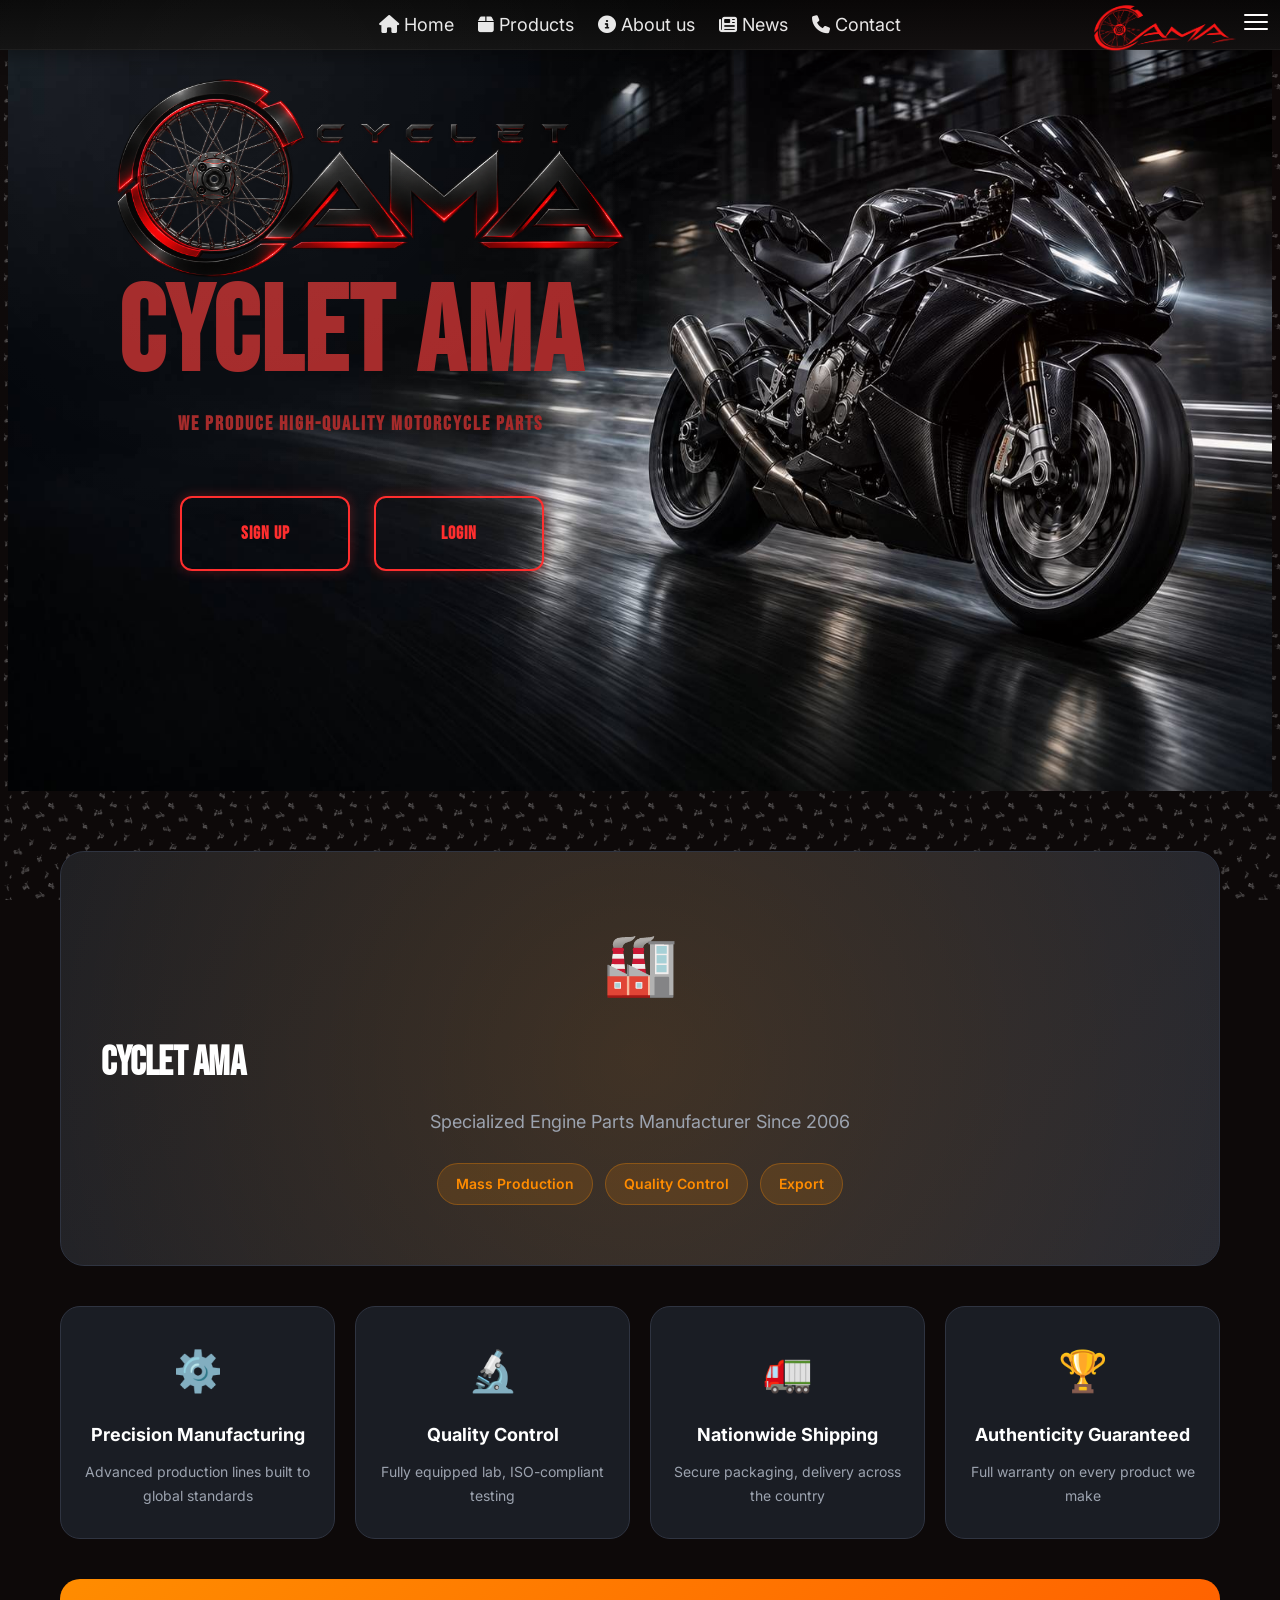
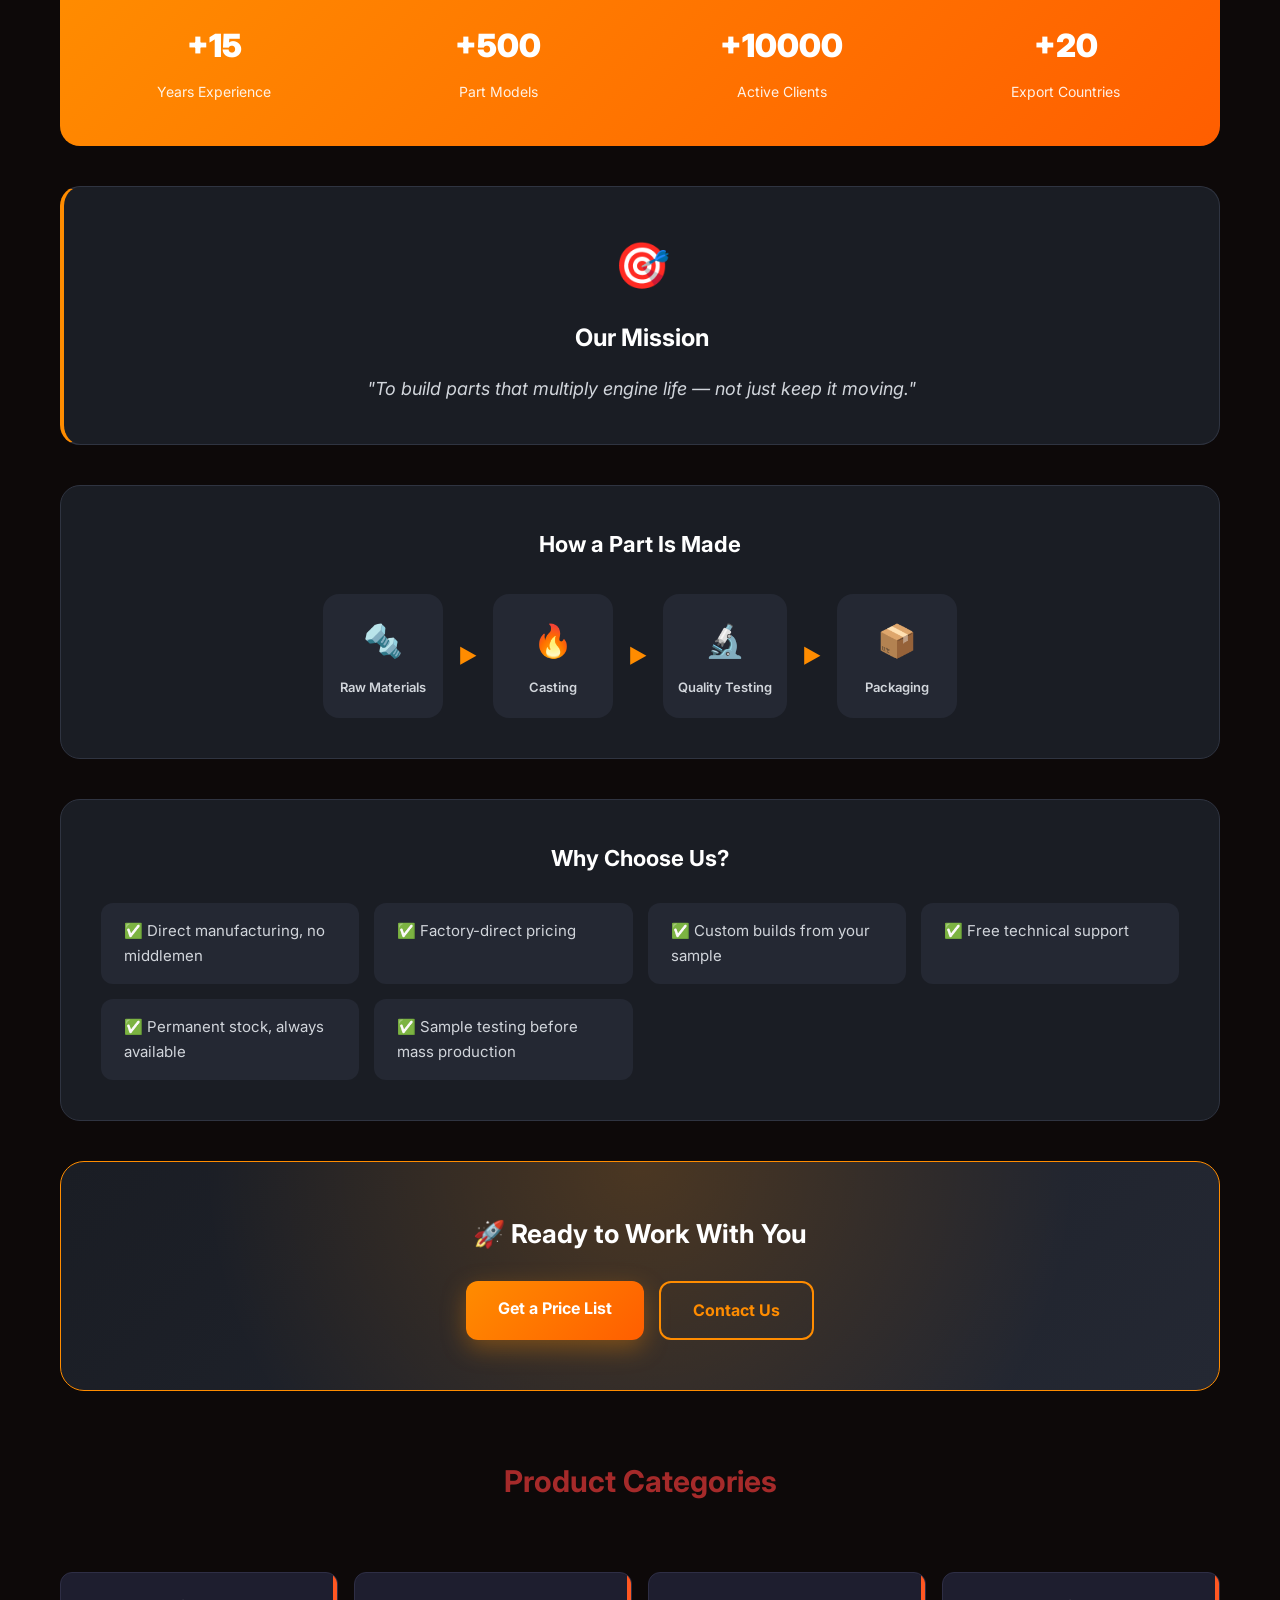
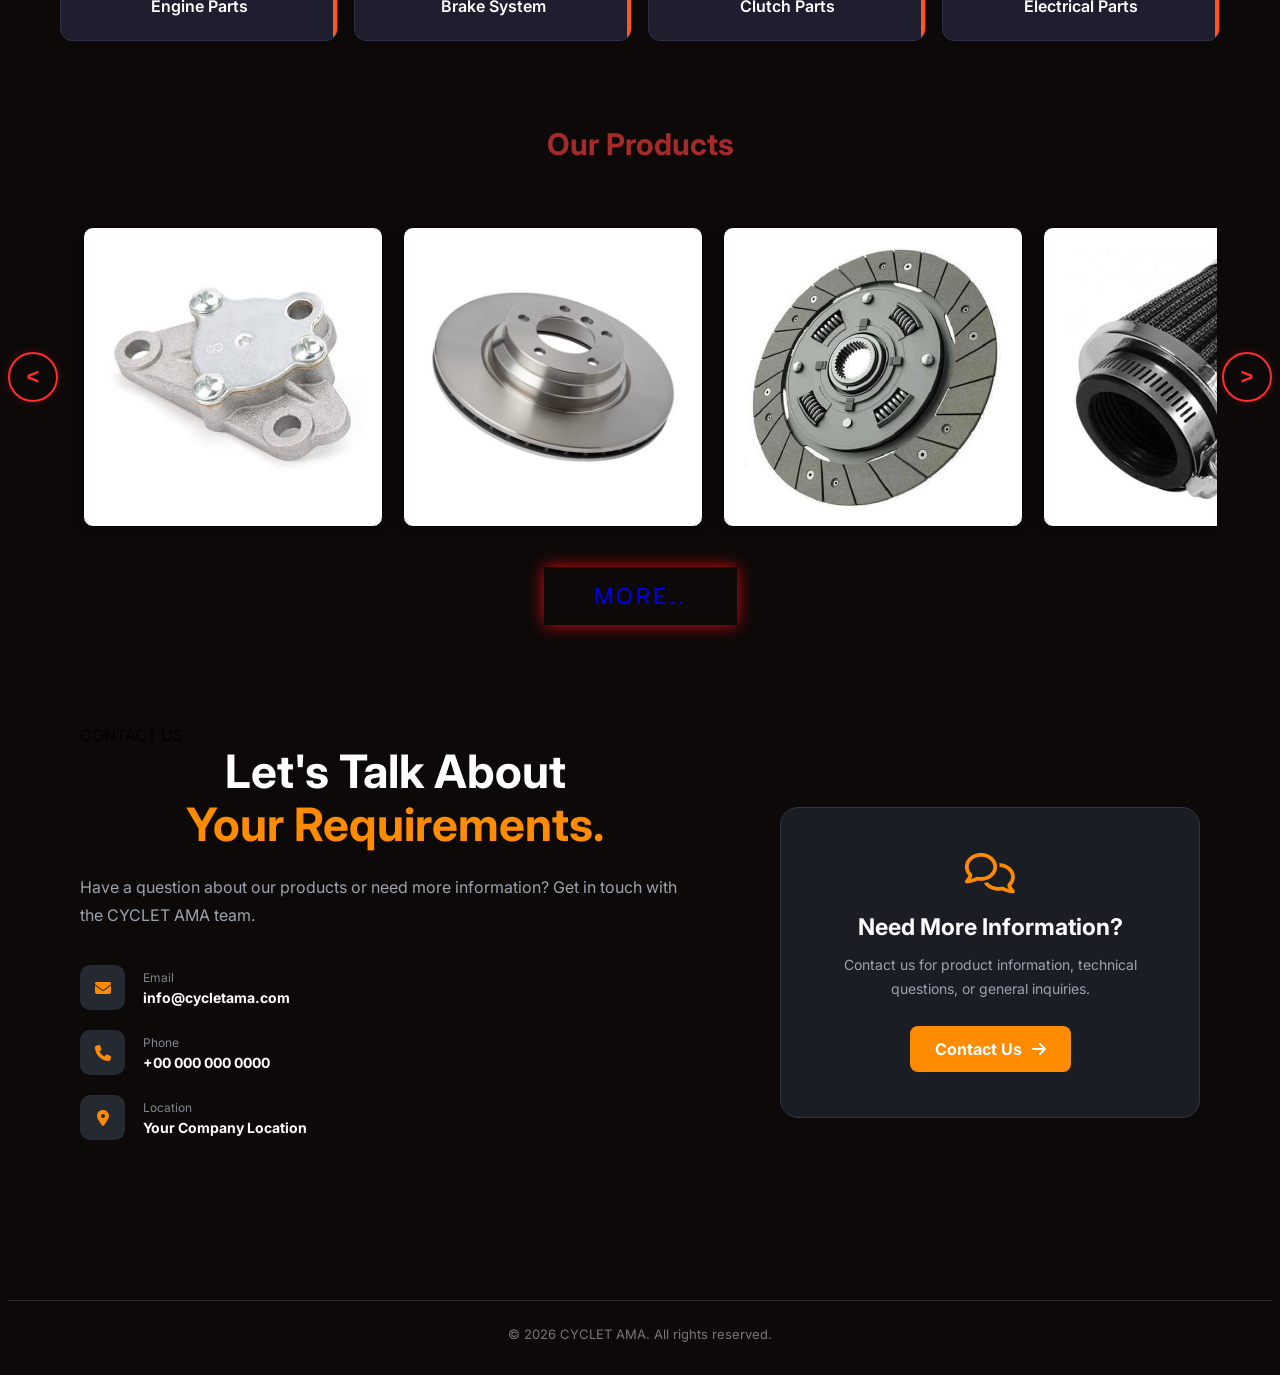
<file: index.html>
<!DOCTYPE html>
<html>

<head>
    <title>My Company</title>

    <link href="https://fonts.googleapis.com/css2?family=Bebas+Neue&family=Inter:wght@400;700&display=swap"
        rel="stylesheet">
    <link href="https://api.fontshare.com/v2/css?f[]=satoshi@400,700&display=swap" rel="stylesheet">
    <link rel="stylesheet" href="https://cdnjs.cloudflare.com/ajax/libs/font-awesome/6.5.2/css/all.min.css">
    <link rel="stylesheet" href="CSS/style.css">
    <link rel="stylesheet" href="CSS/Navbar.css">
    <link rel="stylesheet" href="CSS/categories.css">
    <link rel="stylesheet" href="CSS/buttons.css">
    <link rel="stylesheet" href="CSS/header.css">
    <link rel="stylesheet" href="CSS/product-card.css">
    <link rel="stylesheet" href="CSS/about.css">
    <link rel="stylesheet" href="CSS/main-buttons.css">
    <link rel="stylesheet" href="CSS/contact.css">
    <link rel="stylesheet" href="CSS/footer.css">
    <link rel="stylesheet" href="CSS/accountDrawer.css">



</head>


<body>

    <button class="open-account" id="openAccount">
        <span></span>
        <span></span>
        <span></span>
    </button>
    <div class="account-overlay" id="accountOverlay"></div>

    <div class="account-drawer" id="accountDrawer">
        <button class="account-close" id="accountClose">X</button>
        <h2>My Account</h2>
        <div class="account-menu">
            <a href="#">
                <i class="fa-solid fa-user"></i>
                User Information

            </a>
            <a href="#">
                <i class="fa-solid fa-box"></i>
                Order Tracking

            </a>
            <a href="#">
                <i class="fa-solid fa-star"></i>
                Submit a Review

            </a>
            <a href="#">
                <i class="fa-solid fa-file-lines"></i>
                My Requests

            </a>
            <a href="#">
                <i class="fa-solid fa-gear"></i>
                Settings

            </a>
        </div>

        <button class="account-logout">
            <i class="fa-solid fa-right-form-bracket"></i>
            Log Out
        </button>

    </div>

    <header>
        <nav class="navbar">

            <div class="links">
                <a href="#">
                    <i class="fa-solid fa-house"></i>
                    Home</a>
                <a href="#products">
                    <i class="fa-solid fa-box"></i>
                    Products</a>
                <a href="#about">
                    <i class="fa-solid fa-circle-info"></i>
                    About us</a>
                <a href="#news">
                    <i class="fa-solid fa-newspaper"></i>
                    News</a>
                <a href="#contact">
                    <i class="fa-solid fa-phone"></i>
                    Contact</a>

            </div>


            <img src="assets/images/c-a.png" alt="arm">

        </nav>
        <div class="hero-content">
            <div class="image-box">
                <img id="logoImage" src="assets/images/CYCLET AMA.png" alt="logo">
            </div>
            <h1>
                <span>CYCLET AMA</span>
                <p class="hero-descroption">We produce high-quality Motorcycle parts</p>

            </h1>
            <div class="buttons">
                <button>Sign Up</button>
                <button>Login</button>
            </div>
        </div>


    </header>

    <main>
        <section id="about" class="about-section">
            <div class="hero-box">
                <div class="hero-icon">🏭</div>
                <h1>CYCLET AMA</h1>
                <p class="hero-sub">Specialized Engine Parts Manufacturer Since 2006</p>
                <div class="hero-tags">
                    <span>Mass Production</span>
                    <span>Quality Control</span>
                    <span>Export</span>
                </div>
            </div>

            <!-- ===== Feature Cards ===== -->
            <div class="features-grid">
                <div class="feature-card">
                    <div class="feature-icon">⚙️</div>
                    <h3>Precision Manufacturing</h3>
                    <p>Advanced production lines built to global standards</p>
                </div>
                <div class="feature-card">
                    <div class="feature-icon">🔬</div>
                    <h3>Quality Control</h3>
                    <p>Fully equipped lab, ISO-compliant testing</p>
                </div>
                <div class="feature-card">
                    <div class="feature-icon">🚛</div>
                    <h3>Nationwide Shipping</h3>
                    <p>Secure packaging, delivery across the country</p>
                </div>
                <div class="feature-card">
                    <div class="feature-icon">🏆</div>
                    <h3>Authenticity Guaranteed</h3>
                    <p>Full warranty on every product we make</p>
                </div>
            </div>

            <!-- ===== Stats Box ===== -->
            <div class="stats-box">
                <div class="stat-item">
                    <span class="stat-number">+15</span>
                    <span class="stat-label">Years Experience</span>
                </div>
                <div class="stat-item">
                    <span class="stat-number">+500</span>
                    <span class="stat-label">Part Models</span>
                </div>
                <div class="stat-item">
                    <span class="stat-number">+10000</span>
                    <span class="stat-label">Active Clients</span>
                </div>
                <div class="stat-item">
                    <span class="stat-number">+20</span>
                    <span class="stat-label">Export Countries</span>
                </div>
            </div>

            <!-- ===== Mission Box ===== -->
            <div class="mission-box">
                <div class="mission-icon">🎯</div>
                <h2>Our Mission</h2>
                <p>"To build parts that multiply engine life — not just keep it moving."</p>
            </div>

            <!-- ===== Production Process ===== -->
            <div class="process-box">
                <h2 class="process-title">How a Part Is Made</h2>
                <div class="process-flow">
                    <div class="process-step">
                        <div class="step-icon">🔩</div>
                        <span>Raw Materials</span>
                    </div>
                    <div class="process-arrow">▶</div>
                    <div class="process-step">
                        <div class="step-icon">🔥</div>
                        <span>Casting</span>
                    </div>
                    <div class="process-arrow">▶</div>
                    <div class="process-step">
                        <div class="step-icon">🔬</div>
                        <span>Quality Testing</span>
                    </div>
                    <div class="process-arrow">▶</div>
                    <div class="process-step">
                        <div class="step-icon">📦</div>
                        <span>Packaging</span>
                    </div>
                </div>
            </div>

            <!-- ===== Why Us ===== -->
            <div class="why-box">
                <h2>Why Choose Us?</h2>
                <div class="why-grid">
                    <div class="why-item">✅ Direct manufacturing, no middlemen</div>
                    <div class="why-item">✅ Factory-direct pricing</div>
                    <div class="why-item">✅ Custom builds from your sample</div>
                    <div class="why-item">✅ Free technical support</div>
                    <div class="why-item">✅ Permanent stock, always available</div>
                    <div class="why-item">✅ Sample testing before mass production</div>
                </div>
            </div>

            <!-- ===== CTA Box ===== -->
            <div class="cta-box">
                <h2>🚀 Ready to Work With You</h2>
                <div class="cta-buttons">
                    <a href="#" class="btn btn-primary">Get a Price List</a>
                    <a href="#" class="btn btn-outline">Contact Us</a>
                </div>
            </div>



            <h2>Product Categories</h2>
            <ul class="categories">
                <li>Engine Parts</li>
                <li>Brake System</li>
                <li>Clutch Parts</li>
                <li>Electrical Parts</li>
            </ul>

        </section>
        <section id="products" class="products-section">
            <h2 id="products">Our Products</h2>

            <div class="product-wrapper">
                <button id="prevButton">
                    <</button>
                        <div class="product-container">
                            <a href="pages/oil-pump.html" class="product-link">
                                <div class="product-card">
                                    <img src="assets/images/Oil Pump.jfif" alt="Oil Pump">
                                    <div class="product-overlay">
                                        <h3>Oil Pump</h3>
                                        <p>high quality motorcycle oil Pump.</p>
                                    </div>
                                </div>
                            </a>
                            <div class="product-card" name="brake-disk">
                                <img src="assets/images/Brake Disc.jfif" alt="Brake Disc">
                                <div class="product-overlay">
                                    <h3>Brake Disc</h3>
                                    <p>Durable brake disk for motorcycles.</p>
                                </div>
                            </div>
                            <div class="product-card" name="Cluch-Plate">
                                <img src="assets/images/Cluch Plate.webp" alt="Cluch Plate">
                                <div class="product-overlay">
                                    <h3>Clutch Plate</h3>
                                    <p>Reliable clutch plate for motorcycle engine</p>
                                </div>
                            </div>
                            <div class="product-card" name="Air-Filter">
                                <img src="assets/images/Air Filter.jfif" alt="Air Filter">
                                <div class="product-overlay">
                                    <h3>Air Filter</h3>
                                    <p>High quality Air Filter</p>
                                </div>
                            </div>
                            <div class="product-card">
                                <img src="assets/images/Piston.webp" alt="Air Filter">
                                <div class="product-overlay">
                                    <h3>Piston</h3>
                                    <p>Durable engine piston</p>
                                </div>
                            </div>
                            <div class="product-card">
                                <img src="assets/images/Brake Pad.jpg" alt="Air Filter">
                                <div class="product-overlay">
                                    <h3>Brake Pad</h3>
                                    <p>Reliable motorcycle brake pad.</p>
                                </div>
                            </div>
                        </div>
                        <button id="nextButton">></button>

            </div>

            <div class="more-wrapper">
                <a href="pages/products.html">
                    <button class="mainButtons">More..</button>
                </a>
            </div>


        </section>











    </main>

    <section id="contact" class="contact-section">

        <div class="contact-container">

            <div class="contact-info">

                <span class="section-label">CONTACT US</span>

                <h2>
                    Let's Talk About
                    <span>Your Requirements.</span>
                </h2>

                <p>
                    Have a question about our products or need more
                    information? Get in touch with the CYCLET AMA team.
                </p>

                <div class="contact-details">

                    <div class="contact-item">
                        <i class="fa-solid fa-envelope"></i>
                        <div>
                            <span>Email</span>
                            <strong>info@cycletama.com</strong>
                        </div>
                    </div>

                    <div class="contact-item">
                        <i class="fa-solid fa-phone"></i>
                        <div>
                            <span>Phone</span>
                            <strong>+00 000 000 0000</strong>
                        </div>
                    </div>

                    <div class="contact-item">
                        <i class="fa-solid fa-location-dot"></i>
                        <div>
                            <span>Location</span>
                            <strong>Your Company Location</strong>
                        </div>
                    </div>

                </div>

            </div>


            <div class="contact-action">

                <div class="contact-card">

                    <i class="fa-regular fa-comments"></i>

                    <h3>Need More Information?</h3>

                    <p>
                        Contact us for product information,
                        technical questions, or general inquiries.
                    </p>

                    <a href="contact.html" class="contact-button">
                        Contact Us
                        <i class="fa-solid fa-arrow-right"></i>
                    </a>

                </div>

            </div>

        </div>

    </section>

    <footer>
        <p>© 2026 CYCLET AMA. All rights reserved.</p>
    </footer>
    <script>
        const container = document.querySelector(".product-container");
        const nextButton = document.getElementById("nextButton");
        const prevButton = document.getElementById("prevButton");
        nextButton.addEventListener("click", function () {
            container.scrollLeft += 300;
        });
        prevButton.addEventListener("click", function () {
            container.scrollLeft -= 300;
        });

        const productCards = document.querySelectorAll(".product-card");
        productCards.forEach(function (card) {
            card.addEventListener("click", function () {
                const productName = card.querySelector("h3").textContent;
                console.log("Selected product: ", productName);
            });
        });

    </script>
    <script src="js/account-bar.js"></script>

</body>


</html>
</file>
<file: CSS/style.css>
* {
            box-sizing: border-box;
        }

        h1 {
            font-family: 'Bebas Neue', sans-serif;
            letter-spacing: 2px;
            font-size: 120px;
            text-align: left;
            padding-left: 0;
            margin-left: 0;
            color: brown;
        }

        .hero-descroption {
            font-size: 20px;
            text-align: center;
            margin-top: 5px;
            text-align: left;
            margin-left: 60px;
        }



        .hero-content {
            position: relative;
            width: 100%;
            max-width: 1200px;
            margin: 0 auto;
            overflow: hidden;
            top: -90px;
            padding: 30px;
            left: -20px;
        }





        h3 {
            font-size: 24px;
            margin-bottom: 10px;

        }

        body {
            font-family: 'Inter', sans-serif;
            background-color: rgb(13, 9, 9);
            position: relative;
        }

        body::after {
            content: "";
            position: fixed;
            inset: 0;

            background:
                radial-gradient(circle at 20% 10%,
                    rgba(255, 255, 255, 0.035),
                    transparent 35%),
                radial-gradient(circle at 80% 30%,
                    rgba(255, 0, 0, 0.025),
                    transparent 40%);

            pointer-events: none;
            z-index: 9990;
        }

        body::before {
            content: "";
            position: fixed;
            top: 0;
            left: 0;
            width: 100%;
            height: 100%;
            background-image: url('../assets/images/Motor2.png');
            background-repeat: repeat;
            background-size: 120px auto;
            opacity: 0.5;
            z-index: -1;
            pointer-events: none;

        }
</file>
<file: CSS/Navbar.css>
.navbar {
    display: flex;
    justify-content: center;
    gap: 30px;

    background: linear-gradient(
        180deg,
        #080808,
        #111111
    );

    padding: 15px;

    position: fixed;
    top: 0;
    left: 0;
    right: 0;

    z-index: 1000;

    height: 50px;
    align-items: center;

    width: 100%;
    box-sizing: border-box;

    border-bottom: 1px solid rgba(255, 255, 255, 0.08);

    box-shadow:
        0 4px 20px rgba(0, 0, 0, 0.45);
}


.navbar a {
    color: #e8e8e8;
    text-decoration: none;

    font-size: 18px;

    position: relative;
    top: -10px;

    margin: 10px;

    transition:
        color 0.25s ease,
        text-shadow 0.25s ease;
}


.navbar a:hover {
    color: #ff3b30;

    text-shadow:
        0 0 8px rgba(255, 59, 48, 0.35);
}


.navbar a::after {
    content: "";

    position: absolute;
    left: 0;
    bottom: -5px;

    width: 0;
    height: 2px;

    background: linear-gradient(
        90deg,
        #ff3b30,
        #ff6a00
    );

    box-shadow:
        0 0 6px rgba(255, 59, 48, 0.35);

    transition: 0.3s ease;
}


.navbar a:hover::after {
    width: 100%;
}


.navbar img {
    height: 100px;
    width: 200px;

    position: absolute;

    padding: 0;

    top: -20px;
    right: 20px;

    transition:
        filter 0.3s ease,
        transform 0.3s ease;
}


.navbar img:hover {
    filter:
        drop-shadow(0 0 8px rgba(255, 59, 48, 0.25));

    transform: translateY(-1px);
}


.navbar .links {
    position: relative;
    top: 10px;
}
</file>
<file: CSS/categories.css>
.categories {
  list-style: none;
  padding: 0;
  margin: 0;
  display: grid;
  grid-template-columns: repeat(auto-fit, minmax(200px, 1fr));
  gap: 16px;
}

.categories li {
  background: #1e1e2f;
  color: #fff;
  padding: 20px;
  border-radius: 12px;
  text-align: center;
  font-weight: 600;
  cursor: pointer;
  border: 1px solid #2e2e45;
  transition: all 0.3s ease;
  position: relative;
  overflow: hidden;
}

.categories li::before {
  content: "";
  position: absolute;
  top: 0;
  right: 0;
  width: 4px;
  height: 100%;
  background: #ff5722; 
  transition: width 0.3s ease;
}

.categories li:hover {
  background: #2a2a40;
  transform: translateY(-4px);
  box-shadow: 0 10px 20px rgba(255, 87, 34, 0.2);
}

.categories li:hover::before {
  width: 100%;
  opacity: 0.1;
}
</file>
<file: CSS/buttons.css>
.buttons {
  display: flex;
  justify-content: flex-start;
  gap: 24px;
  padding: 20px;
  
  
  
}

.buttons button {
  left:42px;
  top: -40px;
  width: 170px;
  height: 75px;
  font-size: 18px;
  font-weight: 600;
  letter-spacing: 1px;
  font-family: 'Bebas Neue', sans-serif;
  color: #ff2e2e;
  background: transparent;
  border: 2px solid #ff2e2e;
  border-radius: 12px;
  cursor: pointer;
  position: relative;
  overflow: hidden;
  transition: all 0.3s ease;
  box-shadow: 0 0 12px rgba(255, 46, 46, 0.3);
}


.buttons button::before {
  content: "";
  position: absolute;
  top: 0;
  left: -100%;
  width: 100%;
  height: 100%;
  background: linear-gradient(
    120deg,
    transparent,
    rgba(255, 255, 255, 0.35),
    transparent
  );
  transition: left 0.5s ease;
}

.buttons button:hover::before {
  left: 100%;
}

.buttons button:hover {
  background: #ff2e2e;
  color: #000;
  box-shadow: 0 0 25px rgba(255, 46, 46, 0.8),
              0 0 50px rgba(255, 46, 46, 0.4);
  transform: translateY(-3px);
}

.buttons button:active {
  transform: translateY(0);
  box-shadow: 0 0 10px rgba(255, 46, 46, 0.6);
}


.buttons button:focus-visible {
  outline: 2px solid #fff;
  outline-offset: 3px;
}
</file>
<file: CSS/header.css>
h2 {
    color: brown;
    font-size: 30px;
    text-align: center;
}

header {
    color: red;
    background-color: lightgray;
    text-align: center;
    font-family: inter;
    min-height: 500px;

    display: block;
    flex-direction: column;
    justify-content: center;
    align-items: flex-start;

    background-image: url(../assets/images/Main.png);
    background-size: 100% 100%;

    padding: 40px;
    padding-left: 100px;

    position: relative;
    overflow: hidden;

    background-position: 55% center;
}


header h1 {
    margin-top: 0;
}


#products {
    scroll-margin-top: 80px;
}


.image-box img {
    width: min(550px, 90vw);
    height: auto;

    display: block;
    position: relative;

    top: 50px;
    right: 40px;
}


.image-box:hover {
    filter: brightness(1.1) drop-shadow(0 0 15px #ffcc00);
}


/* -------------------- */
/* Responsive Header    */
/* -------------------- */

@media (max-width: 768px) {

    .hero-content{
        position: relative;
        top: 20px;
    }



    header {
        padding: 30px 20px;
        padding-left: 20px;

        min-height: 450px;
        text-align: center;
    }

    .image-box {
        display: flex;
        justify-content: center;
    }


    .image-box img {
        width: min(500px, 90vw);
        height: auto;
        top: 30px;
        right: 0;
    }


    header h1 {
        font-size: 70px;
        text-align: center;
    }


    .navbar {
        gap: 10px;
        padding: 10px;
    }

    .navbar a {
        font-size: 10px;
        margin: 5px;
    }
    .navbar img{
        width: 100px;
        height: 100px;
        position: absolute;
        left: 0px;
    }

    header h1 p {
        text-align: center;
        white-space: nowrap;
        position: relative;
        right: 50px;
    }

    .buttons {
        display: flex;
        width: 300px;
        flex-direction: row;
    }
    
}


@media (max-width: 480px) {

    header {
        padding: 25px 15px;
        padding-left: 15px;

        min-height: 400px;
    }


    .image-box img {
        width: 90vw;
        height: auto;

        top: 20px;
        right: 0;
    }


    h2 {
        font-size: 24px;
    }


    header h1 {
        font-size: 50px;
        text-align: center;
    }

    .hero-description {
        font-size: 12px;
        white-space: nowrap;
    }


}
</file>
<file: CSS/product-card.css>
.product-card {
    background-color: white;
    padding: 20px;
    margin-top: 20px;
    margin-bottom: 20px;
    text-align: center;
    border: 1px solid black;
    border-radius: 10px;
    font-family: satoshi;
    font-size: large;
    color: yellow;
    text-shadow: 0 10px 10px black;
    background-color: white;
    box-shadow: 0 4px 12px rgba(0, 0, 0, 0.15);
    width: 300px;
    cursor: pointer;
    transition: 0.3s;
    flex-shrink: 0;
    height: 300px;
    position: relative;
    overflow: hidden;
    position: relative;
    overflow: hidden;
    transition: 0.4s ease;

}

.product-card img {
    width: 100%;
    height: 100%;
    object-fit: cover;
    border-radius: 12px;
    margin-bottom: 15px;

}

.product-card p {
    font-size: 15px;
    line-height: 1.6;
    margin: 0;
}

.product-card::before {
    content: "";
    position: absolute;
    top: 0;
    left: -75%;
    width: 50%;
    height: 100%;
    background: linear-gradient(
        120deg,
        transparent,
        rgba(255, 255, 255, 0.7),
        transparent
    );
        transform: skewX(-25deg);
    transition: 0.6s;
    z-index: 2;
    pointer-events: none;
}

.product-card:hover::before {
    left: 125%;
}

.product-card:hover {
    transform: scale(1.05);
    box-shadow: 
        0 0 15px rgba(255, 215, 0, 0.8),
        0 0 30px rgba(255, 215, 0, 0.6),
        0 0 45px rgba(255, 215, 0, 0.4);
    border-color: gold;
}

.product-overlay {
    position: absolute;
    inset: 0;
    display: flex;
    flex-direction: column;
    justify-content: center;
    align-items: center;
    opacity: 0;
    transition: 0.3s;
}

.product-card:hover .product-overlay {
    opacity: 1;
    background-color: rgba(0, 0, 0, 0.4);
}

.product-card img {
    transition: 0.3s;
}

.product-card:hover img {
    filter: blur(3px);
    transform: scale(1.05);
}

.product-container {
    display: flex;
    gap: 20px;
    padding: 20px;
    /* justify-content: center;
                align-items: center;
                flex-wrap: wrap; */
    overflow-x: auto;
    scroll-behavior: smooth;
    scrollbar-width: none;
}

.product-container::-webkit-scrollbar {
    display: none;
}

.product-wrapper {
    display: flex;
    align-items: center;
    gap: 5px;
}

.product-wrapper button {
  width: 50px;
  height: 50px;
  border: 2px solid #ff2e2e;
  border-radius: 50%;
  background: transparent;
  color: #ff2e2e;
  font-size: 22px;
  font-weight: bold;
  cursor: pointer;
  display: flex;
  align-items: center;
  justify-content: center;
  flex-shrink: 0;
  position: relative;
  overflow: hidden;
  transition: all 0.3s ease;
  box-shadow: 0 0 10px rgba(255, 46, 46, 0.2);
}

/* افکت نور عبوری */
.product-wrapper button::before {
  content: "";
  position: absolute;
  top: 0;
  left: -100%;
  width: 100%;
  height: 100%;
  background: linear-gradient(
    120deg,
    transparent,
    rgba(255, 255, 255, 0.4),
    transparent
  );
  transition: left 0.5s ease;
}

.product-wrapper button:hover::before {
  left: 100%;
}

.product-wrapper button:hover {
  background: #ff2e2e;
  color: #000;
  transform: scale(1.1);
  box-shadow: 0 0 20px rgba(255, 46, 46, 0.8),
              0 0 40px rgba(255, 46, 46, 0.4);
}

.product-wrapper button:active {
  transform: scale(0.95);
  box-shadow: 0 0 10px rgba(255, 46, 46, 0.6);
}

.product-wrapper button:focus-visible {
  outline: 2px solid #fff;
  outline-offset: 3px;
}
</file>
<file: CSS/about.css>
/* ============================================
   ABOUT SECTION — Engine Parts Manufacturer
   ============================================ */

.about-section {
  font-family: 'Inter', -apple-system, BlinkMacSystemFont, 'Segoe UI', sans-serif;
  color: #e5e7eb;
  line-height: 1.7;
  max-width: 1200px;
  margin: 0 auto;
  padding: 60px 20px;
  display: flex;
  flex-direction: column;
  gap: 40px;
  box-sizing: border-box;
}

.about-section *,
.about-section *::before,
.about-section *::after {
  box-sizing: border-box;
}

/* ===== Hero Box ===== */
.about-section .hero-box {
  background: linear-gradient(135deg, #1a1d24 0%, #242833 100%);
  border: 1px solid #2f3441;
  border-radius: 24px;
  padding: 60px 40px;
  text-align: center;
  position: relative;
  overflow: hidden;
}

.about-section .hero-box::before {
  content: "";
  position: absolute;
  top: -50%;
  right: -50%;
  width: 200%;
  height: 200%;
  background: radial-gradient(circle, rgba(255, 140, 0, 0.15) 0%, transparent 60%);
  pointer-events: none;
}

.about-section .hero-icon {
  font-size: 60px;
  margin-bottom: 15px;
  position: relative;
}

.about-section .hero-box h1 {
  font-size: 40px;
  font-weight: 900;
  color: #ffffff;
  margin: 0 0 10px;
  letter-spacing: -0.5px;
  position: relative;
}

.about-section .hero-sub {
  font-size: 18px;
  color: #9ca3af;
  margin: 0 0 25px;
  position: relative;
}

.about-section .hero-tags {
  display: flex;
  gap: 12px;
  justify-content: center;
  flex-wrap: wrap;
  position: relative;
}

.about-section .hero-tags span {
  background: rgba(255, 140, 0, 0.15);
  color: #ff8c00;
  padding: 8px 18px;
  border-radius: 50px;
  font-size: 14px;
  font-weight: 600;
  border: 1px solid rgba(255, 140, 0, 0.3);
}

/* ===== Feature Cards ===== */
.about-section .features-grid {
  display: grid;
  grid-template-columns: repeat(auto-fit, minmax(220px, 1fr));
  gap: 20px;
}

.about-section .feature-card {
  background: #1a1d24;
  border: 1px solid #2f3441;
  border-radius: 20px;
  padding: 30px 20px;
  text-align: center;
  transition: all 0.3s ease;
  cursor: pointer;
}

.about-section .feature-card:hover {
  transform: translateY(-8px);
  border-color: #ff8c00;
  box-shadow: 0 15px 40px rgba(255, 140, 0, 0.15);
}

.about-section .feature-icon {
  font-size: 40px;
  margin-bottom: 15px;
  display: inline-block;
  transition: transform 0.3s ease;
}

.about-section .feature-card:hover .feature-icon {
  transform: scale(1.2) rotate(-8deg);
}

.about-section .feature-card h3 {
  color: #ffffff;
  font-size: 18px;
  margin: 0 0 10px;
}

.about-section .feature-card p {
  color: #9ca3af;
  font-size: 14px;
  margin: 0;
}

/* ===== Stats Box ===== */
.about-section .stats-box {
  display: grid;
  grid-template-columns: repeat(auto-fit, minmax(150px, 1fr));
  gap: 15px;
  background: linear-gradient(135deg, #ff8c00 0%, #ff5e00 100%);
  border-radius: 20px;
  padding: 40px 20px;
}

.about-section .stat-item {
  text-align: center;
  color: #ffffff;
}

.about-section .stat-number {
  display: block;
  font-size: 32px;
  font-weight: 900;
  margin-bottom: 5px;
}

.about-section .stat-label {
  font-size: 14px;
  opacity: 0.9;
}

/* ===== Mission Box ===== */
.about-section .mission-box {
  background: #1a1d24;
  border: 1px solid #2f3441;
  border-left: 4px solid #ff8c00;
  border-radius: 20px;
  padding: 40px;
  text-align: center;
}

.about-section .mission-icon {
  font-size: 45px;
  margin-bottom: 15px;
}

.about-section .mission-box h2 {
  color: #ffffff;
  font-size: 24px;
  margin: 0 0 15px;
}

.about-section .mission-box p {
  font-size: 18px;
  color: #d1d5db;
  font-style: italic;
  max-width: 600px;
  margin: 0 auto;
}

/* ===== Production Process ===== */
.about-section .process-box {
  background: #1a1d24;
  border: 1px solid #2f3441;
  border-radius: 20px;
  padding: 40px 25px;
}

.about-section .process-title {
  text-align: center;
  color: #ffffff;
  font-size: 22px;
  margin: 0 0 30px;
}

.about-section .process-flow {
  display: flex;
  align-items: center;
  justify-content: center;
  gap: 15px;flex-wrap: wrap;
}

.about-section .process-step {
  display: flex;
  flex-direction: column;
  align-items: center;
  gap: 8px;
  background: #242833;
  border-radius: 16px;
  padding: 20px 15px;
  min-width: 120px;
  transition: all 0.3s ease;
}

.about-section .process-step:hover {
  background: #2f3441;
  transform: scale(1.05);
}

.about-section .step-icon {
  font-size: 32px;
}

.about-section .process-step span {
  font-size: 13px;
  color: #d1d5db;
  font-weight: 600;
}

.about-section .process-arrow {
  color: #ff8c00;
  font-size: 20px;
  font-weight: 900;
}

/* ===== Why Us ===== */
.about-section .why-box {
  background: #1a1d24;
  border: 1px solid #2f3441;
  border-radius: 20px;
  padding: 40px;
}

.about-section .why-box h2 {
  text-align: center;
  color: #ffffff;
  font-size: 22px;
  margin: 0 0 25px;
}

.about-section .why-grid {
  display: grid;
  grid-template-columns: repeat(auto-fit, minmax(250px, 1fr));
  gap: 15px;
}

.about-section .why-item {
  background: #242833;
  padding: 15px 20px;
  border-radius: 12px;
  color: #d1d5db;
  font-size: 15px;
  transition: all 0.3s ease;
  border-left: 3px solid transparent;
}

.about-section .why-item:hover {
  border-left-color: #ff8c00;
  background: #2f3441;
  transform: translateX(5px);
}

/* ===== CTA Box ===== */
.about-section .cta-box {
  background: linear-gradient(135deg, #1a1d24 0%, #242833 100%);
  border: 1px solid #ff8c00;
  border-radius: 24px;
  padding: 50px 30px;
  text-align: center;
  position: relative;
  overflow: hidden;
}

.about-section .cta-box::before {
  content: "";
  position: absolute;
  inset: 0;
  background: radial-gradient(circle at 50% 0%, rgba(255, 140, 0, 0.2), transparent 70%);
  pointer-events: none;
}

.about-section .cta-box h2 {
  color: #ffffff;
  font-size: 26px;
  margin: 0 0 25px;
  position: relative;
}

.about-section .cta-buttons {
  display: flex;
  gap: 15px;
  justify-content: center;
  flex-wrap: wrap;
  position: relative;
}

.about-section .btn {
  padding: 14px 32px;
  border-radius: 12px;
  font-size: 16px;
  font-weight: 700;
  text-decoration: none;
  transition: all 0.3s ease;
  display: inline-block;
  font-family: inherit;
  cursor: pointer;
}

.about-section .btn-primary {
  background: linear-gradient(135deg, #ff8c00, #ff5e00);
  color: #ffffff;
  box-shadow: 0 8px 25px rgba(255, 140, 0, 0.35);
}

.about-section .btn-primary:hover {
  transform: translateY(-3px);
  box-shadow: 0 12px 30px rgba(255, 140, 0, 0.5);
}

.about-section .btn-outline {
  background: transparent;
  color: #ff8c00;
  border: 2px solid #ff8c00;
}

.about-section .btn-outline:hover {
  background: #ff8c00;
  color: #ffffff;
  transform: translateY(-3px);
}

/* ===== Responsive ===== */
@media (max-width: 768px) {
  .about-section {
    padding: 40px 15px;
    gap: 25px;
  }

  .about-section .hero-box {
    padding: 40px 20px;
  }

  .about-section .hero-box h1 {
    font-size: 28px;
  }

  .about-section .hero-icon {
    font-size: 45px;
  }

  .about-section .stats-box {
    padding: 30px 15px;
  }

  .about-section .stat-number {
    font-size: 24px;
  }

  .about-section .process-arrow {
    transform: rotate(90deg);
  }

  .about-section .mission-box,
  .about-section .why-box,
  .about-section .process-box {
    padding: 30px 20px;
  }

  .about-section .cta-box {
    padding: 35px 20px;
  }

  .about-section .cta-box h2 {
    font-size: 20px;
  }
}
</file>
<file: CSS/main-buttons.css>
.more-wrapper {
  display: flex;
  justify-content: center;
  margin-top: var(--space-xl);
}

.mainButtons {
  position: relative;
  padding: 16px 50px;
  font-family: var(--font-display);
  font-size: 22px;
  letter-spacing: 3px;
  color: var(--color-primary-red);
  background: transparent;
  border: 2px solid var(--color-primary-red);
  border-radius: var(--radius-md);
  cursor: pointer;
  overflow: hidden;
  transition: var(--transition);
  box-shadow: 0 0 15px rgba(238, 10, 10, 0.911);
  text-transform: uppercase;
}


.mainButtons::before {
  content: "";
  position: absolute;
  top: 0;
  left: -100%;
  width: 100%;
  height: 100%;
  background: linear-gradient(
    120deg,
    transparent,
    rgba(255, 255, 255, 0.4),
    transparent
  );
  transition: left 0.6s ease;
}

.mainButtons:hover::before {
  left: 100%;
}

.mainButtons:hover {
  background: var(--color-primary-red);
  color: var(--color-text-dark);
  box-shadow: 0 0 30px rgba(255, 46, 46, 0.9),
              0 0 60px rgba(255, 46, 46, 0.5);
  transform: translateY(-4px);
  letter-spacing: 5px; /* افکت باز شدن حروف */
}

.mainButtons:active {
  transform: translateY(-1px);
  box-shadow: 0 0 15px rgba(255, 46, 46, 0.7);
}

.mainButtons:focus-visible {
  outline: 2px solid var(--color-text);
  outline-offset: 4px;
}


.mainButtons.small {
  padding: 10px 30px;
  font-size: 16px;
  letter-spacing: 2px;
}

.mainButtons.filled {
  background: var(--color-primary-red);
  color: var(--color-text-dark);
}

.mainButtons.filled:hover {
  background: transparent;
  color: var(--color-primary-red);
}
</file>
<file: CSS/contact.css>
/* ============================================
   CONTACT
   ============================================ */

.contact-section {
    max-width: 1200px;
    margin: 0 auto;
    padding: 100px 40px;
}

.contact-container {
    display: grid;
    grid-template-columns: 1.2fr 0.8fr;
    gap: 70px;
    align-items: center;
}

.contact-info h2 {
    margin: 0 0 22px;
    color: #ffffff;
    font-size: 46px;
    line-height: 1.15;
}

.contact-info h2 span {
    display: block;
    color: #ff8c00;
}

.contact-info > p {
    max-width: 600px;
    margin: 0 0 35px;
    color: #9ca3af;
    line-height: 1.8;
}

.contact-details {
    display: flex;
    flex-direction: column;
    gap: 20px;
}

.contact-item {
    display: flex;
    align-items: center;
    gap: 18px;
}

.contact-item > i {
    width: 45px;
    height: 45px;
    display: flex;
    align-items: center;
    justify-content: center;
    border-radius: 10px;
    background: #252932;
    color: #ff8c00;
}

.contact-item div {
    display: flex;
    flex-direction: column;
    gap: 4px;
}

.contact-item span {
    color: #7f8591;
    font-size: 12px;
}

.contact-item strong {
    color: #ffffff;
    font-size: 14px;
}

.contact-card {
    padding: 45px 35px;
    background: #1a1d24;
    border: 1px solid #2f3441;
    border-radius: 18px;
    text-align: center;
    position: relative;
    top: 30px;
}

.contact-card > i {
    margin-bottom: 20px;
    color: #ff8c00;
    font-size: 40px;
}

.contact-card h3 {
    margin: 0 0 12px;
    color: #ffffff;
    font-size: 23px;
}

.contact-card p {
    margin: 0 0 25px;
    color: #9ca3af;
    font-size: 14px;
    line-height: 1.7;
}

.contact-button {
    display: inline-flex;
    align-items: center;
    gap: 10px;
    padding: 13px 25px;
    border-radius: 8px;
    background: #ff8c00;
    color: #ffffff;
    text-decoration: none;
    font-weight: 700;
    transition: 0.3s ease;
}

.contact-button:hover {
    transform: translateY(-2px);
    opacity: 0.9;
}


@media (max-width: 768px) {

    .contact-section {
        padding: 70px 20px;
    }

    .contact-container {
        grid-template-columns: 1fr;
        gap: 45px;
    }

    .contact-info h2 {
        font-size: 36px;
    }

}
</file>
<file: CSS/footer.css>
footer {
    text-align: center;
    padding: 25px 20px;
    border-top: 1px solid #2a2a2a;
    margin-top: 60px;
}

footer p {
    margin: 0;
    font-size: 13px;
    color: #777;
}
</file>
<file: CSS/accountDrawer.css>
.account-drawer{
    display: flex;
    flex-direction: column;
    position: fixed;
    top: 0;
    right: 0;

    width: 380px;
    max-width: 90%;
    height: 100vh;

    background: #151515;
    border-left: 1px solid #333;

    padding: 35px 30px;
    transform: translateX(100%);
    transition: transform 0.35s ease;

    z-index: 9999;
}
.account-drawer.active{
    transform: translateX(0);
}

.account-drawer h2{
    margin: 0 0 35px;
    font-size: 24px;
    font-weight: 700;
    color: #fff;
}

.account-close{
    position: absolute;
    top: 20px;
    right: 25px;
    background: none;
    border: none;
    color: #aaa;
    font-size: 28px;
    cursor: pointer;
    transition: color 0.2s ease;
}

.account-close:hover{
    color: #fff;
}

.account-menu{
    display: flex;
    flex-direction: column;
    gap: 10px;
}

.account-menu a{
    display: flex;
    align-items: center;
    gap: 14px;

    width: 100%;
    padding: 15px 16px;

    color: #ddd;
    text-decoration: none;

    border: 1px solid transparent;
    border-radius: 8px;

    transition: all 0.2s ease;
}
.account-menu a i {
    width: 20px;
    text-align: center;
    font-size: 16px;
}
 .account-menu a:hover{
    color: #fff;
    background: #202020;
    border-color: #333;
 }

 .account-logout{
    margin-top: auto;
    width: 100%;
    padding: 14px;
    background: transparent;
    border: 1px solid #333;
    color: #aaa;
    font-size: 14px;
    cursor: pointer;
    transition: all 0.2s ease;
 }

 .account-logout:hover{
    color: #fff;
    background: #202020;
 }

#openAccount {
    position: fixed;
    top: 30px;
    right: 30px;

    width: 45px;
    height: 45px;

    display: flex;
    flex-direction: column;
    justify-content: center;
    align-items: center;
    gap: 5px;

    background: transparent;
    border: none;

    cursor: pointer;

    z-index: 2000;
    top: -0.5px;
    right: 2px;
}

#openAccount span {
    display: block;
    width: 24px;
    height: 2px;

    background: #fff;
    border-radius: 2px;

    transition: all 0.2s ease;
}

#openAccount:hover span {
    background: #ff6a00;
}

.account-overlay{
    position: fixed;
    inset: 0;

    background: rgba(0, 0, 0, 0.55);

    opacity: 0;
    visibility: hidden;
    pointer-events: none;

    transition: all 0.35s ease;

    z-index: 9998;
}

.account-overlay.active{
    opacity: 1;
    visibility: visible;
    pointer-events: auto;
}
</file>
